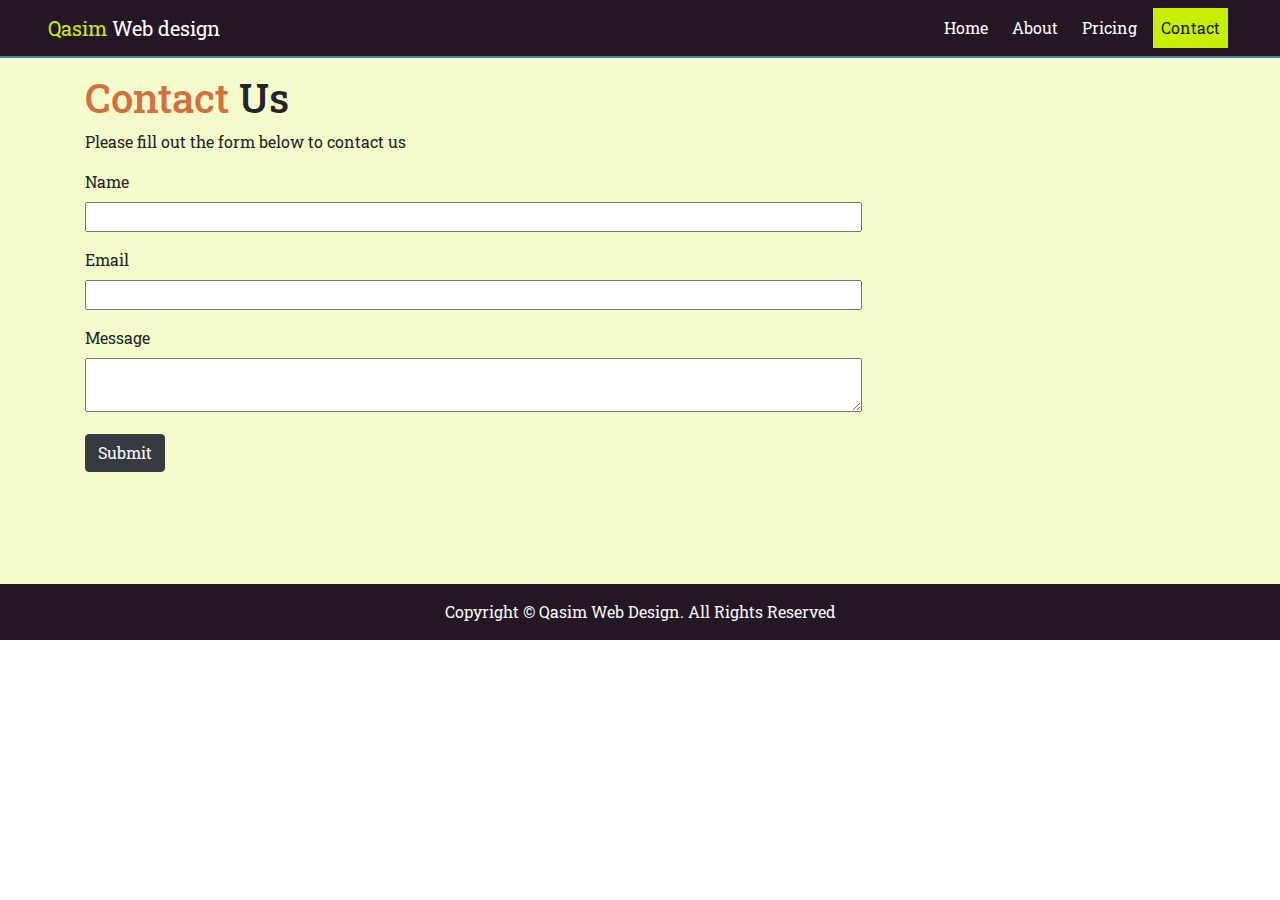
<file: contact.html>
<!DOCTYPE html>
<html lang="en">

<head>
    <meta charset="UTF-8">
    <meta name="viewport" content="width=device-width, initial-scale=1.0">
    <title>QWD | Contact Us</title>
    <link rel="stylesheet" href="bootstrap-4.4.1-dist/css/bootstrap.css">
    <link rel="stylesheet" href="bootstrap-4.4.1-dist/css/bootstrap-reboot.css">
    <link rel="stylesheet" href="bootstrap-4.4.1-dist/css/bootstrap-grid.css">
    <link rel="stylesheet" href="style.css">
    <link href="https://fonts.googleapis.com/css2?family=Bebas+Neue&family=Roboto+Slab&display=swap" rel="stylesheet">
</head>

<body>

    <nav class="navbar navbar-expand-lg navbar-dark bg-custom1 px-5 sticky-top">
        <a class="navbar-brand" href="#"><span class="text-custom4">Qasim</span> Web design</a>
        <button class="navbar-toggler" type="button" data-toggle="collapse" data-target="#navbarText"
            aria-controls="navbarText" aria-expanded="false" aria-label="Toggle navigation">
            <span class="navbar-toggler-icon"></span>
        </button>
        <div class="collapse navbar-collapse" id="navbarText">
            <ul class="navbar-nav ml-auto">
                <li class="nav-item mx-1">
                    <a class="nav-link" href="index.html">Home <span class="sr-only">(current)</span></a>
                </li>
                <li class="nav-item mx-1">
                    <a class="nav-link" href="about.html">About</a>
                </li>
                <li class="nav-item mx-1">
                    <a class="nav-link" href="pricing.html">Pricing</a>
                </li>
                <li class="nav-item mx-1 active">
                    <a class="nav-link text-custom1" href="contact.html">Contact</a>
                </li>
            </ul>
        </div>
    </nav>

    <section id="contact-form" class="py-3 bg-custom2">
        <div class="container">
            <h1><span class="text-custom5">Contact</span> Us</h1>
            <p>Please fill out the form below to contact us</p>
            <form action="">
                <div class="form-group">
                    <label for="name">Name</label>
                    <input type="text" name="name" id="name">
                </div>
                <div class="form-group">
                    <label for="email">Email</label>
                    <input type="email" name="email" id="email">
                </div>
                <div class="form-group">
                    <label for="message">Message</label>
                    <textarea name="message" id="message"></textarea>
                </div>
                <a class="btn btn-dark" href="#">Submit</a>
            </form>
        </div>
        <br>
        <br>
        <br>
        <br>
    </section>

    <footer class="bg-custom1 text-light p-3 text-center">Copyright &copy; Qasim Web Design. All Rights Reserved
    </footer>

    <script src="https://code.jquery.com/jquery-3.4.1.slim.min.js"
    integrity="sha384-J6qa4849blE2+poT4WnyKhv5vZF5SrPo0iEjwBvKU7imGFAV0wwj1yYfoRSJoZ+n"
    crossorigin="anonymous"></script>
<script src="https://cdn.jsdelivr.net/npm/popper.js@1.16.0/dist/umd/popper.min.js"
    integrity="sha384-Q6E9RHvbIyZFJoft+2mJbHaEWldlvI9IOYy5n3zV9zzTtmI3UksdQRVvoxMfooAo"
    crossorigin="anonymous"></script>
<script src="https://stackpath.bootstrapcdn.com/bootstrap/4.4.1/js/bootstrap.min.js"
    integrity="sha384-wfSDF2E50Y2D1uUdj0O3uMBJnjuUD4Ih7YwaYd1iqfktj0Uod8GCExl3Og8ifwB6"
    crossorigin="anonymous"></script>
</body>

</html>
</file>
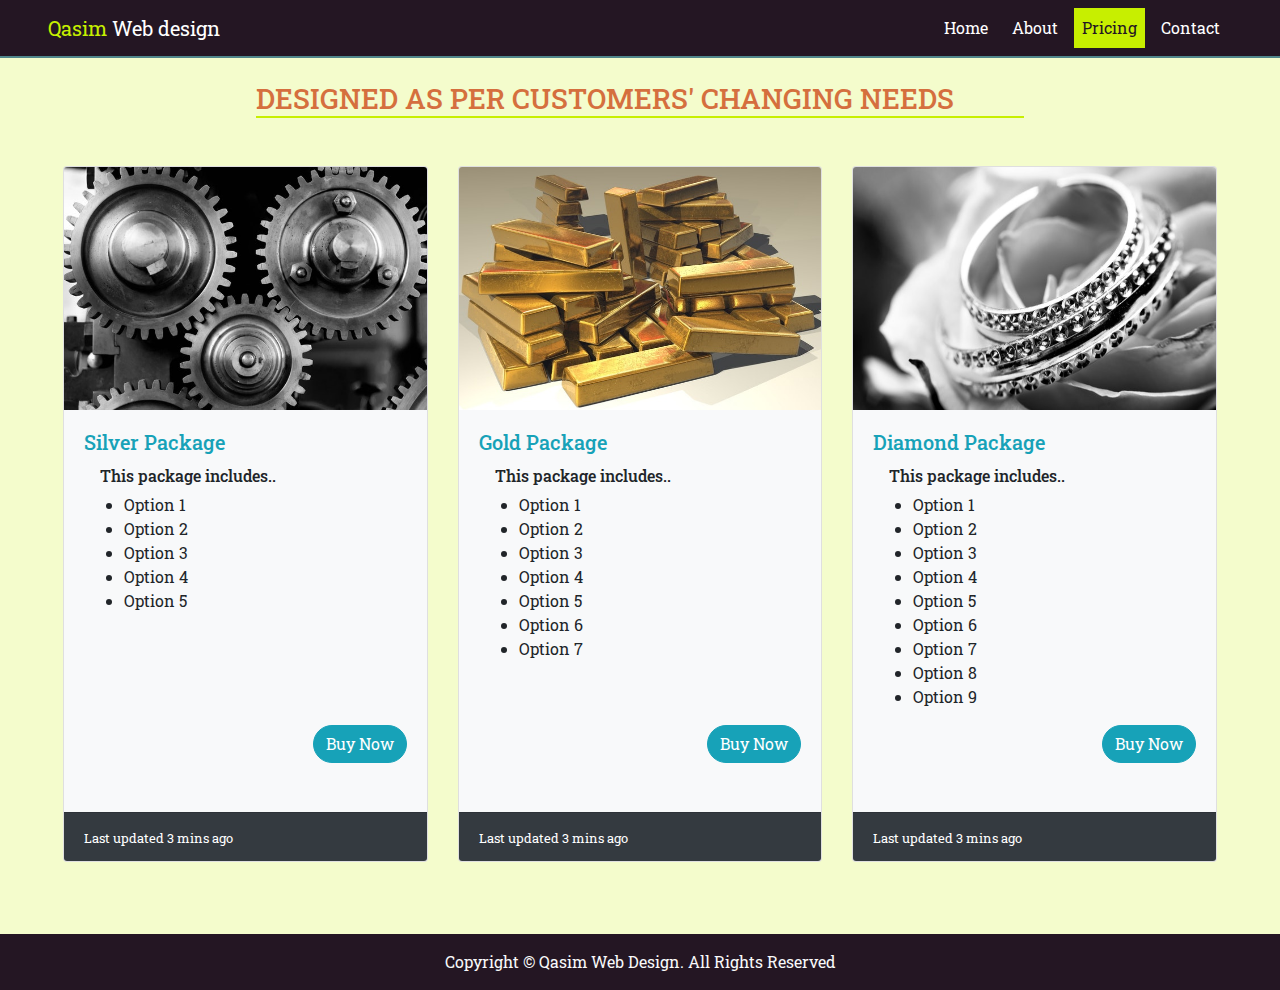
<file: pricing.html>
<!DOCTYPE html>
<html lang="en">

<head>
    <meta charset="UTF-8">
    <meta name="viewport" content="width=device-width, initial-scale=1.0">
    <title>QWD | Pricing</title>
    <link rel="stylesheet" href="bootstrap-4.4.1-dist/css/bootstrap.css">
    <link rel="stylesheet" href="bootstrap-4.4.1-dist/css/bootstrap-reboot.css">
    <link rel="stylesheet" href="bootstrap-4.4.1-dist/css/bootstrap-grid.css">
    <link rel="stylesheet" href="style.css">
    <link href="https://fonts.googleapis.com/css2?family=Bebas+Neue&family=Roboto+Slab&display=swap" rel="stylesheet">
</head>

<body class="bg-custom2">

    <nav class="navbar navbar-expand-lg navbar-dark bg-custom1 px-5 sticky-top">
        <a class="navbar-brand" href="#"><span class="text-custom4">Qasim</span> Web design</a>
        <button class="navbar-toggler" type="button" data-toggle="collapse" data-target="#navbarText"
            aria-controls="navbarText" aria-expanded="false" aria-label="Toggle navigation">
            <span class="navbar-toggler-icon"></span>
        </button>
        <div class="collapse navbar-collapse" id="navbarText">
            <ul class="navbar-nav ml-auto">
                <li class="nav-item mx-1">
                    <a class="nav-link" href="index.html">Home <span class="sr-only">(current)</span></a>
                </li>
                <li class="nav-item mx-1">
                    <a class="nav-link" href="about.html">About</a>
                </li>
                <li class="nav-item mx-1 active">
                    <a class="nav-link text-custom1" href="pricing.html">Pricing</a>
                </li>
                <li class="nav-item mx-1">
                    <a class="nav-link" href="contact.html">Contact</a>
                </li>
            </ul>
        </div>
    </nav>

    <h3 id="p-heading" class="pt-4 text-custom5">DESIGNED AS PER CUSTOMERS' CHANGING NEEDS</h3>

    <div class="card-deck m-5">
        <div class="card mb-4">
            <img src="./Pricing packages/Silver.jpg" class="card-img-top" alt="...">
            <div class="card-body bg-light">
                <h5 class="card-title text-info">Silver Package</h5>
                <h6 class="pl-3">This package includes..</h6>
                <ul>
                    <li>Option 1</li>
                    <li>Option 2</li>
                    <li>Option 3</li>
                    <li>Option 4</li>
                    <li>Option 5</li>
                    <br><br><br><br>
                </ul>
                <div class="text-right"><a class="btn btn-info text-white rounded-pill" href="#">Buy Now</a></div>
            </div>
            <div class="card-footer bg-dark">
                <small class="text-white">Last updated 3 mins ago</small>
            </div>
        </div>
        <div class="card mb-4">
            <img src="./Pricing packages/Gold.jpg" class="card-img-top" alt="...">
            <div class="card-body bg-light">
                <h5 class="card-title text-info">Gold Package</h5>
                <h6 class="pl-3">This package includes..</h6>
                <ul>
                    <li>Option 1</li>
                    <li>Option 2</li>
                    <li>Option 3</li>
                    <li>Option 4</li>
                    <li>Option 5</li>
                    <li>Option 6</li>
                    <li>Option 7</li>
                    <br><br>
                </ul>
                <div class="text-right"><a class="btn btn-info text-white rounded-pill" href="#">Buy Now</a></div>
            </div>
            <div class="card-footer bg-dark">
                <small class="text-white">Last updated 3 mins ago</small>
            </div>
        </div>
        <div class="card mb-4">
            <img src="./Pricing packages/Diamond.jpg" class="card-img-top" alt="...">
            <div class="card-body bg-light">
                <h5 class="card-title text-info">Diamond Package</h5>
                <h6 class="pl-3">This package includes..</h6>
                <ul>
                    <li>Option 1</li>
                    <li>Option 2</li>
                    <li>Option 3</li>
                    <li>Option 4</li>
                    <li>Option 5</li>
                    <li>Option 6</li>
                    <li>Option 7</li>
                    <li>Option 8</li>
                    <li>Option 9</li>
                </ul>
                <div class="text-right"><a class="btn btn-info text-white rounded-pill" href="#">Buy Now</a></div>
            </div>
            <div class="card-footer bg-dark">
                <small class="text-white">Last updated 3 mins ago</small>
            </div>
        </div>
    </div>


    <footer class="bg-custom1 text-light p-3 text-center">Copyright &copy; Qasim Web Design. All Rights Reserved
    </footer>


    <script src="https://code.jquery.com/jquery-3.4.1.slim.min.js"
    integrity="sha384-J6qa4849blE2+poT4WnyKhv5vZF5SrPo0iEjwBvKU7imGFAV0wwj1yYfoRSJoZ+n"
    crossorigin="anonymous"></script>
<script src="https://cdn.jsdelivr.net/npm/popper.js@1.16.0/dist/umd/popper.min.js"
    integrity="sha384-Q6E9RHvbIyZFJoft+2mJbHaEWldlvI9IOYy5n3zV9zzTtmI3UksdQRVvoxMfooAo"
    crossorigin="anonymous"></script>
<script src="https://stackpath.bootstrapcdn.com/bootstrap/4.4.1/js/bootstrap.min.js"
    integrity="sha384-wfSDF2E50Y2D1uUdj0O3uMBJnjuUD4Ih7YwaYd1iqfktj0Uod8GCExl3Og8ifwB6"
    crossorigin="anonymous"></script>

</body>

</html>
</file>
<file: style.css>
body{
    overflow-x: hidden;
    font-family: 'Roboto Slab', serif;
    
}

header h1, header .navbar-brand{
    font-family: 'Bebas Neue', Arial, Helvetica, sans-serif;
}

/* UTILITIES */

/* background color */
.bg-custom1{
    background-color: #241623 !important;
}
.bg-custom2{
    background-color: #f4fccc !important;
}
.bg-custom3{
    background-color: #50868b !important;
}
.bg-custom4{
    background-color: #C7EF00 !important;
}
.bg-custom5{
    background-color: #D56F3E !important;
}
.bg-custom6{
    background-color: #d3d0d3 !important;
}

/* text color */
.text-custom1{
    color: #241623 !important;
}
.text-custom2{
    color: #f4fccc !important;
}
.text-custom3{
    color: #50868b !important;
}
.text-custom4{
    color: #C7EF00 !important;
}
.text-custom5{
    color: #D56F3E !important;
}
.text-custom6{
    color: #954e2b !important;
}


nav .dropdown-menu a:hover{
    background-color: #241623;
    color: #C7EF00 !important;
}

nav{
    border-bottom: 2px solid #50868b;
}

nav a{
    color: #ffffff !important;
}

header .navbar-brand{
    font-size: 25px;
    letter-spacing: 2px;
}

#main{
    background-image: url(./Carousel/4.png);
    background-position: center;
    background-repeat: no-repeat;    
    height: 100vh;
    width: 100vw;
}

@media only screen and (max-width: 1024px){
    #main{
        background-image: url(./Carousel/4.png);
        background-position: center;
        background-repeat: no-repeat;  
        background-size: cover;  
        height: 45vh;
        width: 100vw;
    }
}

@media only screen and (max-width: 768px){
    #main{
        background-image: url(./Carousel/4.png);
        background-position: center;
        background-repeat: no-repeat;
        background-size: cover;    
        height: 55vh;
        width: 100vw;
    }
}
@media only screen and (max-width: 411px){
    #main{
        background-image: url(./Carousel/4.png);
        background-position: center;
        background-repeat: no-repeat;  
        background-size: cover;  
        height: 45vh;
        width: 100vw;
    }
}

.main-content{
    padding-top: 180px;
    height: 100%;
    width: 100%;
}

@media only screen and (max-width: 411px) {
    .main-content{
        padding-top: 70px;
    }
}

.main-content h1{
    font-size: 100px;
    letter-spacing: 2px;
    margin-bottom: 15px;
    border-bottom: 5px solid #D56F3E;
    width: 75%;
    margin: auto;
}

@media only screen and (max-width:768px) {
    .main-content h1{
        font-size: 80px;
        letter-spacing: 2px;
        margin-bottom: 15px;
        border-bottom: 5px solid #D56F3E;
        width: 75%;
        margin: auto;
    }
    .main-content p{
        padding-top: 5px;
    }
}
@media only screen and (max-width:411px) {
    .main-content h1{
        font-size: 50px;
        letter-spacing: 2px;
        margin-bottom: 15px;
        border-bottom: 5px solid #D56F3E;
        width: 85%;
        margin: auto;
    }
    .main-content p{
        padding-top: 5px;
        font-size: 15px !important;
    }
}
@media only screen and (max-width:360px) {
    .main-content h1{
        font-size: 45px;
        letter-spacing: 2px;
        margin-bottom: 15px;
        border-bottom: 5px solid #D56F3E;
        width: 90%;
        margin: -10px auto;
    }
    .main-content p{
        padding: 15px 5px 5px 5px;
        font-size: 12px !important;
    }
}

.main-content p{
    font-size: 20px;
    letter-spacing: 2px;
    font-weight: 350;
    text-shadow: 1px 1px #000 ;
}

.btn1, .btn2{
    border: 2px solid #C7EF00 !important;
    color: #C7EF00;
}

.btn1:hover , .btn2:hover{
    background-color: #241623 !important;
    color: #C7EF00;
}

nav li a:hover{
    background-color: #C7EF00;
    color: #241623 !important;
}

.active{
    background-color: #C7EF00;
}

h2{
    width: 40%;
    margin: 20px auto;
    border-bottom: 3px solid #C7EF00;
}

@media only screen and (max-width:411px) {
    h2{
        width: 70%;
        margin: 20px auto;
        border-bottom: 3px solid #C7EF00;
    }
}

.brdr{
    border-left: 15px solid #fff;
    border-right: 15px solid #fff;
    border-bottom: 10px solid #fff;
    padding: 40px !important;
}

#wc-us, #c-pro{
    margin-bottom: 30px;
}

#footer{
    height: 30vh;
}

/* About */

#about-main{
    background-image: url(./background/background-brick-brickwork-cement-268966.png);
    background-position: center;
    background-repeat: no-repeat;
    background-size: cover;
}

@media only screen and (max-width: 411px) {
    h1{
        font-size: 26px;
    }
}

#Team{
    display: flex;
    justify-content: space-evenly;
}

/* Pricing */

.card-deck .card-img-top{
    height: 35% !important;
    width: 100% !important;
}
@media only screen and (max-width: 768px){
    .card-deck .card-img-top{
        height: 25% !important;
        width: 100% !important;
    }
    .card-body{
        font-size: 14px;
    }
}
#p-heading{
    margin: 0 auto;
    border-bottom: 2px solid #C7EF00;
    width: 60%;
}

@media only screen and (max-width: 411px){
    #p-heading{
        font-size: 20px;
        margin: 0 auto;
        border-bottom: 2px solid #C7EF00;
        width: 90%;
    }
}

/* Contact */

label{
    display: flex;
}

input, textarea{
    width: 70%;
}
</file>
